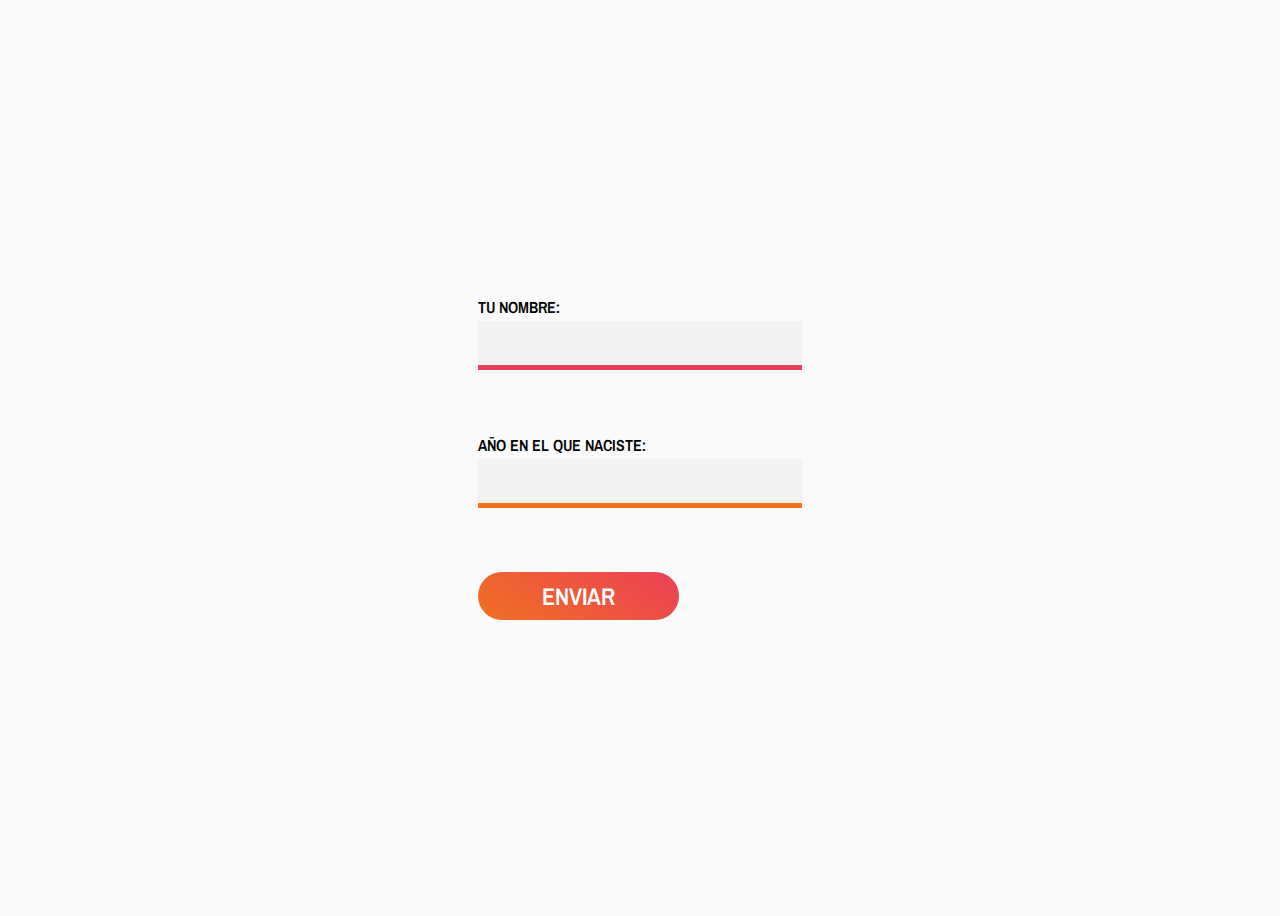
<file: Ejercicio Unidad 3/index.html>
<!DOCTYPE html>
<html lang="es">
  <head>
    <meta charset="utf-8" />
    <meta
      name="viewport"
      content="width=device-width, initial-scale=1, shrink-to-fit=no"
    />
    <title>D3V6</title>
    <link
      href="https://fonts.googleapis.com/css?family=Archivo|Archivo+Narrow:600"
      rel="stylesheet"
    />
    <link href="css/site.css" rel="stylesheet" />
    <link href="css/3.css" rel="stylesheet" />
  </head>

  <body>
    <div id="bienvenida" class="mensaje"></div>
    <form id="formulario">
      <label> Tu nombre: <input type="text" id="nombre" /> </label>
      <label>
        Año en el que naciste: <input type="text" id="fecha" maxlength="4" />
      </label>
      <button type="submit">Enviar</button>
    </form>

    <script src="js/javascript.js"></script>
  </body>
</html>
</file>
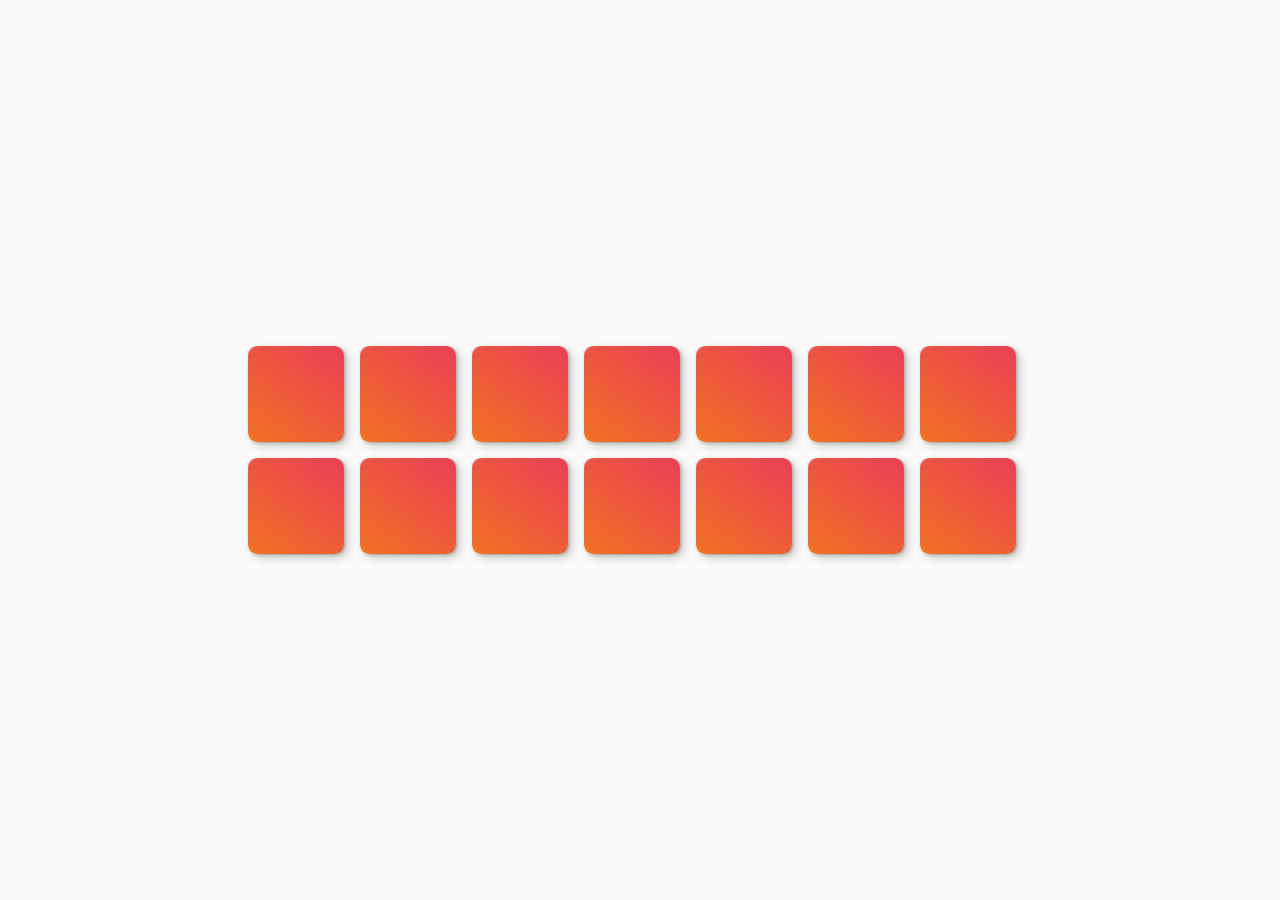
<file: Ejercicio Unidad 5/index.html>
<!DOCTYPE html>
<html lang="es">
  <head>
    <meta charset="utf-8" />
    <meta
      name="viewport"
      content="width=device-width, initial-scale=1, shrink-to-fit=no"
    />
    <title>D3V6</title>
    <link
      href="https://fonts.googleapis.com/css?family=Archivo|Archivo+Narrow:600"
      rel="stylesheet"
    />
    <link href="css/site.css" rel="stylesheet" />
    <link href="css/5.css" rel="stylesheet" />
  </head>

  <body>
    <main><div id="mesa" class="mesa"></div></main>

    <script src="js/variables-globales.js"></script>
    <script src="js/baraja-reparte.js"></script>
    <script src="js/descubrir-comparar.js"></script>
    <script src="js/acierto-error.js"></script>
    <script src="js/iniciar.js"></script>
  </body>
</html>
</file>
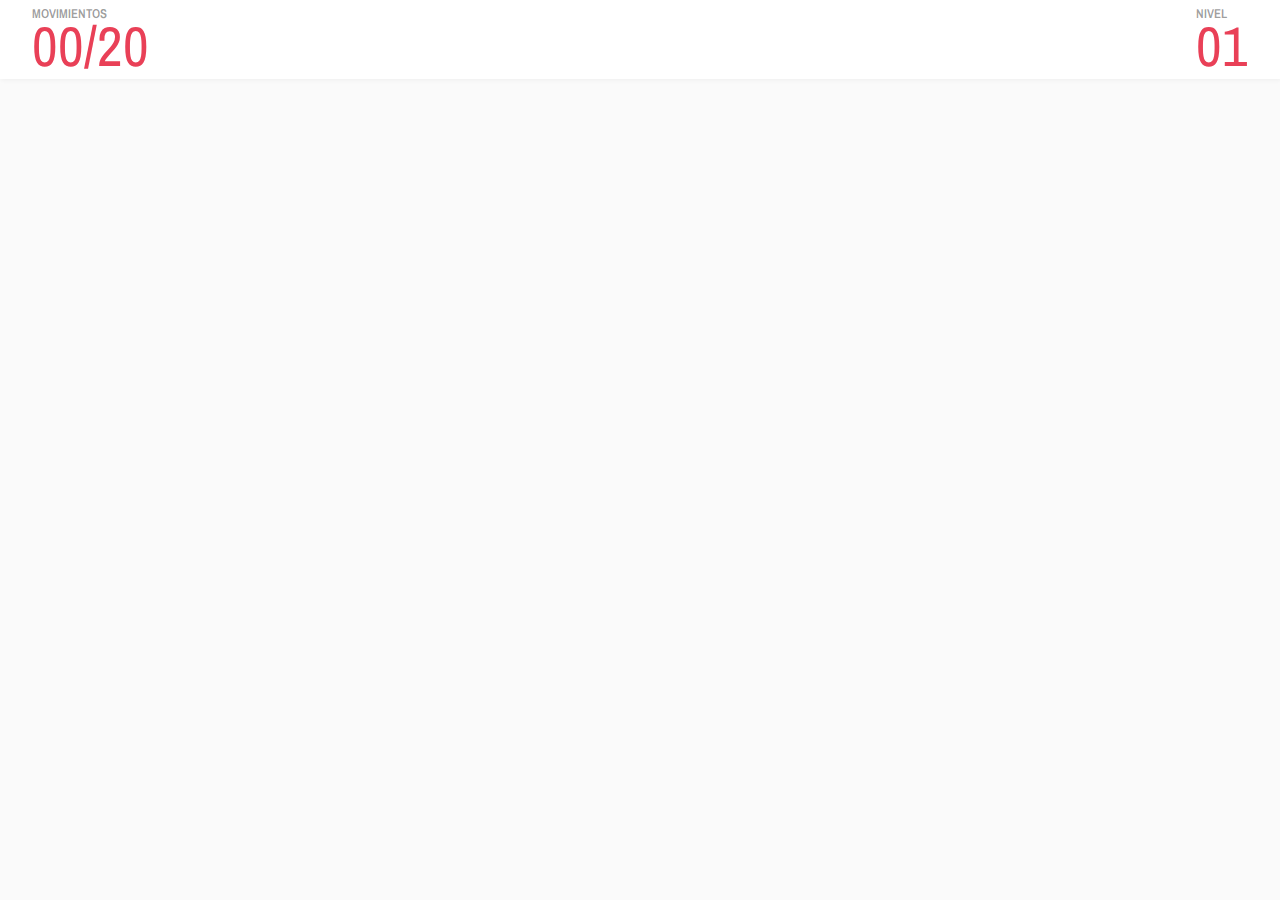
<file: Ejercicio Unidad 6/index.html>
<!DOCTYPE html>
<html lang="es">
  <head>
    <meta charset="utf-8" />
    <meta
      name="viewport"
      content="width=device-width, initial-scale=1, shrink-to-fit=no"
    />
    <title>D3V6</title>
    <link
      href="https://fonts.googleapis.com/css?family=Archivo|Archivo+Narrow:400,600"
      rel="stylesheet"
    />
    <link href="css/site.css" rel="stylesheet" />
    <link href="css/6.css" rel="stylesheet" />
  </head>

  <body>
    <div id="bienvenida" class="bienvenida">
      <h1>👋 ¡Hola! 👋</h1>
      <div class="bienvenida-botones">
        <button type="submit">¡Quiero jugar!</button>
        <button type="submit">Modo relax</button>
      </div>
    </div>
    <header class="cabecera">
      <div class="contadores">
        <div class="contador-item">
          <h4 class="cabecera-titulo">Movimientos</h4>
          <div class="cabecera-num">
            <span id="mov">00</span>/<span id="mov-total">20</span>
          </div>
        </div>
      </div>
      <div class="nivel">
        <h4 class="cabecera-titulo">Nivel</h4>
        <div class="cabecera-num"><span id="nivel">01</span></div>
      </div>
    </header>
    <main>
      <div id="mesa" class="mesa"></div>
      <div id="subeNivel" class="sube-nivel">
        <div class="modal">
          <h2>¡Muy bien!</h2>
          <button id="subir">Siguiente nivel</button>
          <button class="reiniciar">Reiniciar</button>
        </div>
      </div>
      <div id="gameOver" class="game-over">
        <div class="modal">
          <h2>¡Oh no!</h2>
          <p>Te has quedado sin movimientos 😭</p>
          <button class="reiniciar">Reiniciar</button>
        </div>
      </div>
      <div id="endGame" class="end-game">
        <div class="modal">
          <h2>¡Enhorabuena!</h2>
          <p>Has superado todos los niveles 🏆</p>
          <button class="reiniciar">Reiniciar</button>
        </div>
      </div>
    </main>

    <audio
      src="sonidos/acierto.mp3"
      class="sonido"
      id="sonido-acierto"
      preload="auto"
    ></audio>
    <audio
      src="sonidos/error.mp3"
      class="sonido"
      id="sonido-error"
      preload="auto"
    ></audio>
    <audio
      src="sonidos/carta.mp3"
      class="sonido"
      id="sonido-carta"
      preload="auto"
    ></audio>

    <script src="js/variables-globales.js"></script>
    <script src="js/descubrir-comparar.js"></script>
    <script src="js/baraja-reparte.js"></script>
    <script src="js/acierto-error.js"></script>
    <script src="js/contador.js"></script>
    <script src="js/finalizar.js"></script>
    <script src="js/cambia-nivel.js"></script>
    <script src="js/game-over.js"></script>
    <script src="js/iniciar.js"></script>
  </body>
</html>
</file>
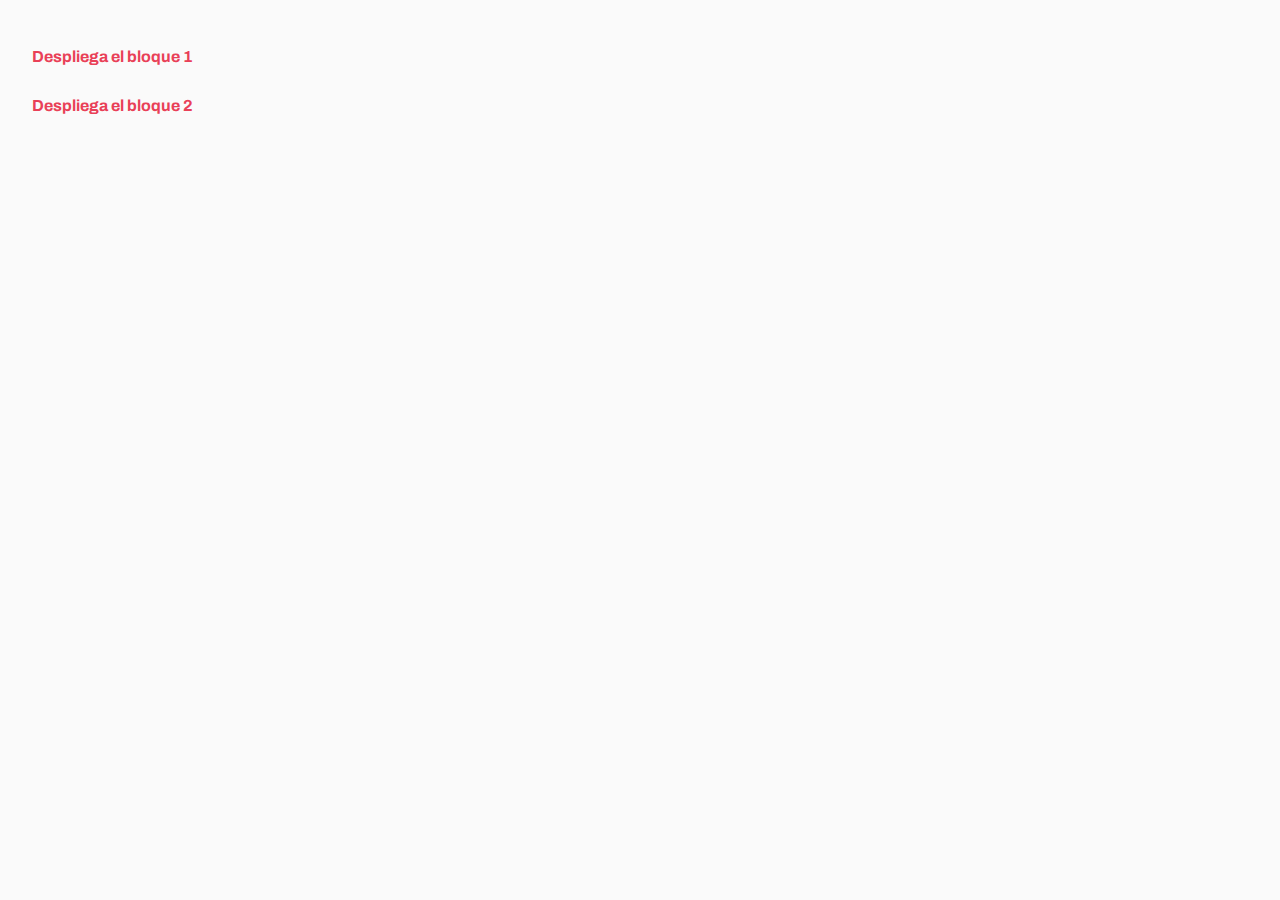
<file: Funciones JS/bloque-desplegable/bloque-desplegable.html>
<!DOCTYPE html>
<html lang="es">
  <head>
    <meta charset="utf-8" />
    <meta
      name="viewport"
      content="width=device-width, initial-scale=1, shrink-to-fit=no"
    />
    <title>D3V6</title>
    <link
      href="https://fonts.googleapis.com/css?family=Archivo|Archivo+Narrow:400,600"
      rel="stylesheet"
    />
    <link href="../css/site.css" rel="stylesheet" />
    <link href="bloque-desplegable.css" rel="stylesheet" />
  </head>

  <body>
    <a href="#bloque1" class="lanzador">Despliega el bloque 1</a>
    <div id="bloque1" class="bloque-contenedor">
      <div class="bloque-contenido">
        <p>
          Bloque 1. Lorem ipsum dolor sit amet, consectetur adipiscing elit, sed
          do eiusmod tempor incididunt ut labore et dolore magna aliqua. Ut enim
          ad minim veniam, quis nostrud exercitation ullamco laboris nisi ut
          aliquip ex ea commodo consequat. Duis aute irure dolor in
          reprehenderit in voluptate velit esse cillum dolore eu fugiat nulla
          pariatur. Excepteur sint occaecat cupidatat non proident, sunt in
          culpa qui officia deserunt mollit anim id est laborum.
        </p>
      </div>
    </div>
    <a href="#bloque2" class="lanzador">Despliega el bloque 2</a>
    <div id="bloque2" class="bloque-contenedor">
      <div class="bloque-contenido">
        <p>
          Bloque 2. Lorem ipsum dolor sit amet, consectetur adipiscing elit, sed
          do eiusmod tempor incididunt ut labore et dolore magna aliqua. Ut enim
          ad minim veniam, quis nostrud exercitation ullamco laboris nisi ut
          aliquip ex ea commodo consequat. Duis aute irure dolor in
          reprehenderit in voluptate velit esse cillum dolore eu fugiat nulla
          pariatur. Excepteur sint occaecat cupidatat non proident, sunt in
          culpa qui officia deserunt mollit anim id est laborum.
        </p>
      </div>
    </div>
    <script src="bloque-desplegable.js"></script>
  </body>
</html>
</file>
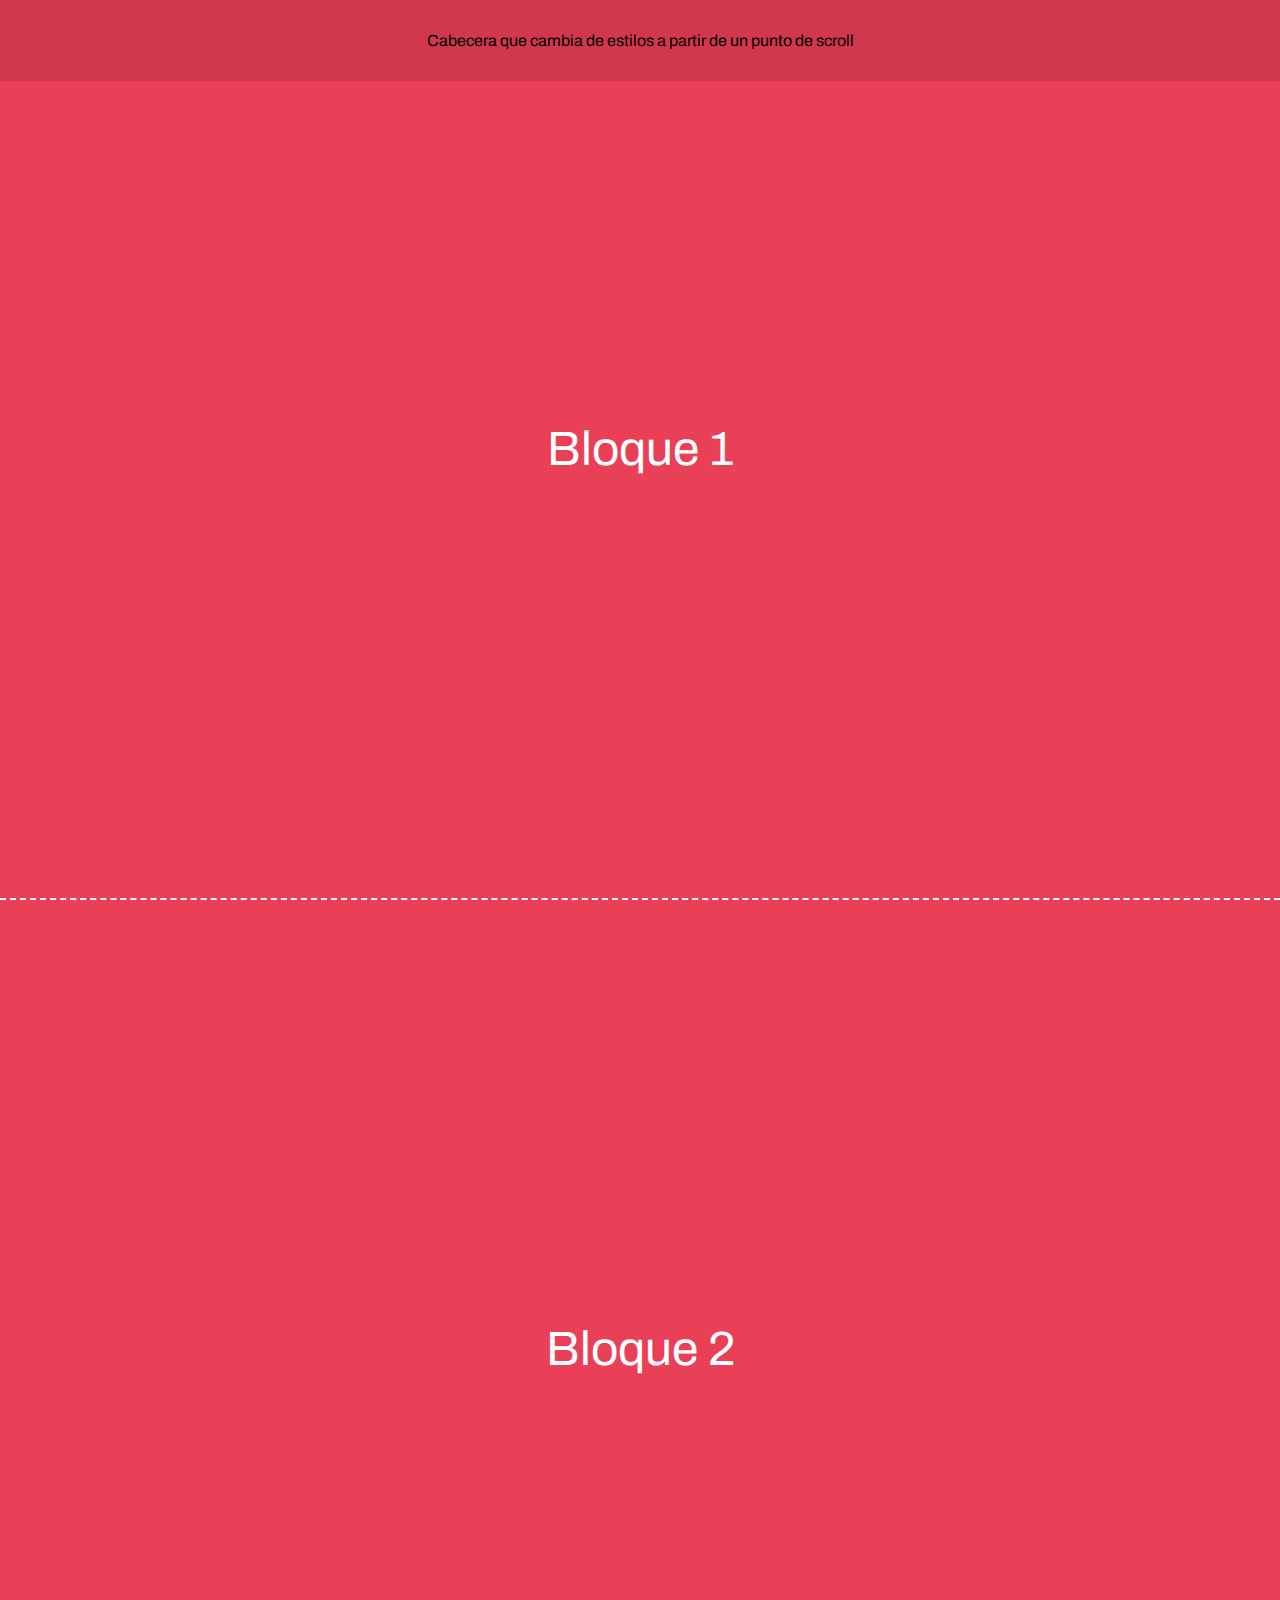
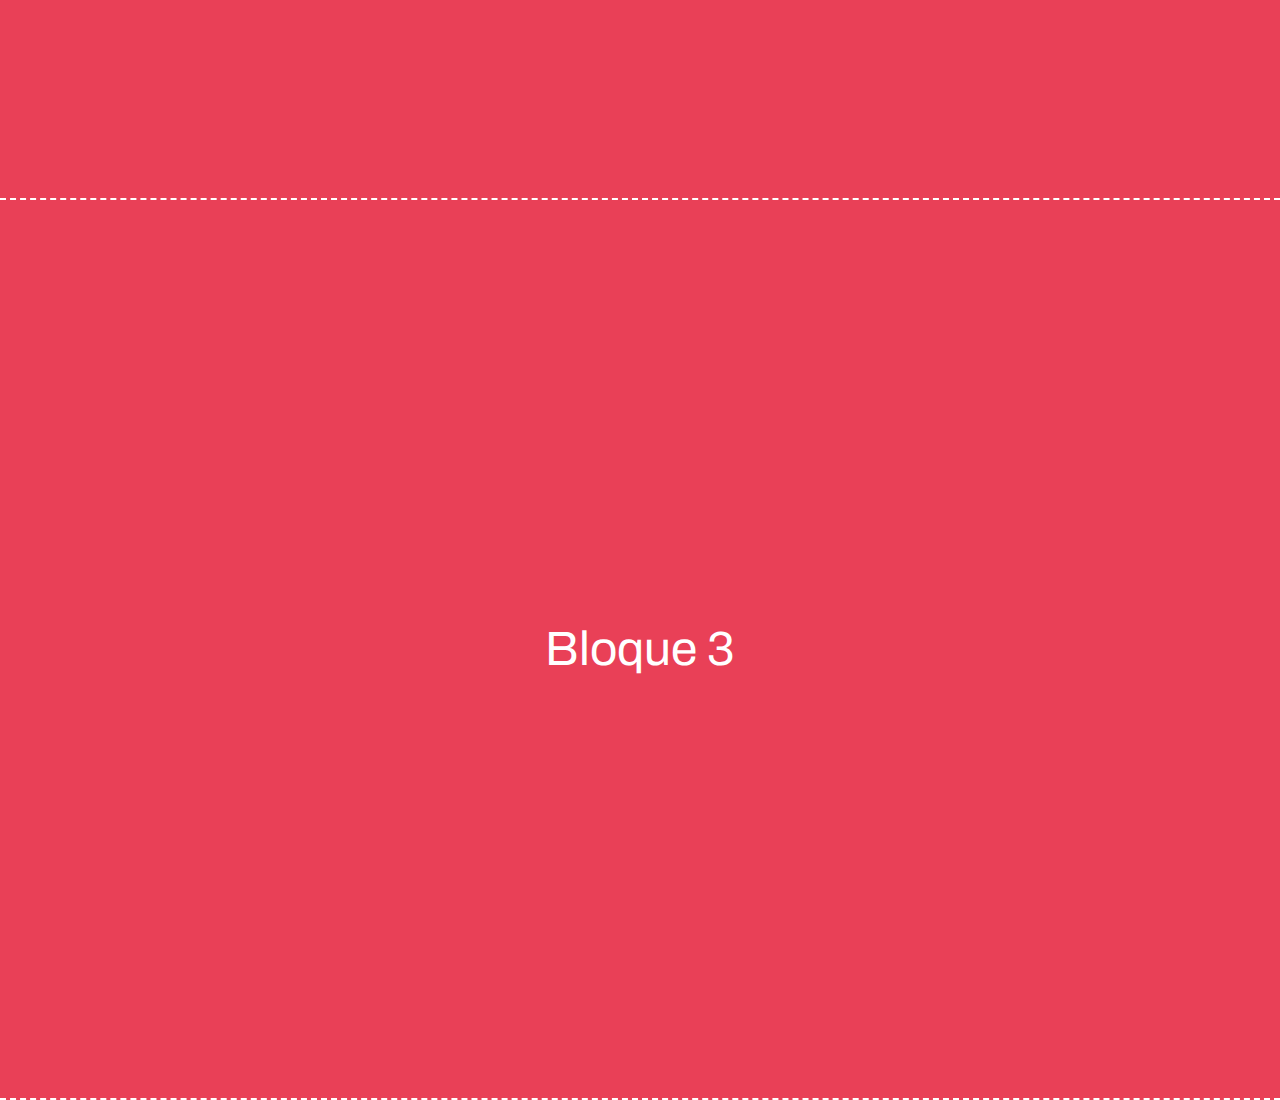
<file: Funciones JS/cabecera-scroll/cabecera-scroll.html>
<!DOCTYPE html>
<html lang="es">
  <head>
    <meta charset="utf-8" />
    <meta
      name="viewport"
      content="width=device-width, initial-scale=1, shrink-to-fit=no"
    />
    <title>D3V6</title>
    <link
      href="https://fonts.googleapis.com/css?family=Archivo|Archivo+Narrow:400,600"
      rel="stylesheet"
    />
    <link href="../css/site.css" rel="stylesheet" />
    <link href="cabecera-scroll.css" rel="stylesheet" />
  </head>

  <body>
    <div class="cabecera">
      Cabecera que cambia de estilos a partir de un punto de scroll
    </div>
    <div class="bloque portada">Bloque 1</div>
    <div class="bloque">Bloque 2</div>
    <div class="bloque">Bloque 3</div>
    <script src="cabecera-scroll.js"></script>
  </body>
</html>
</file>
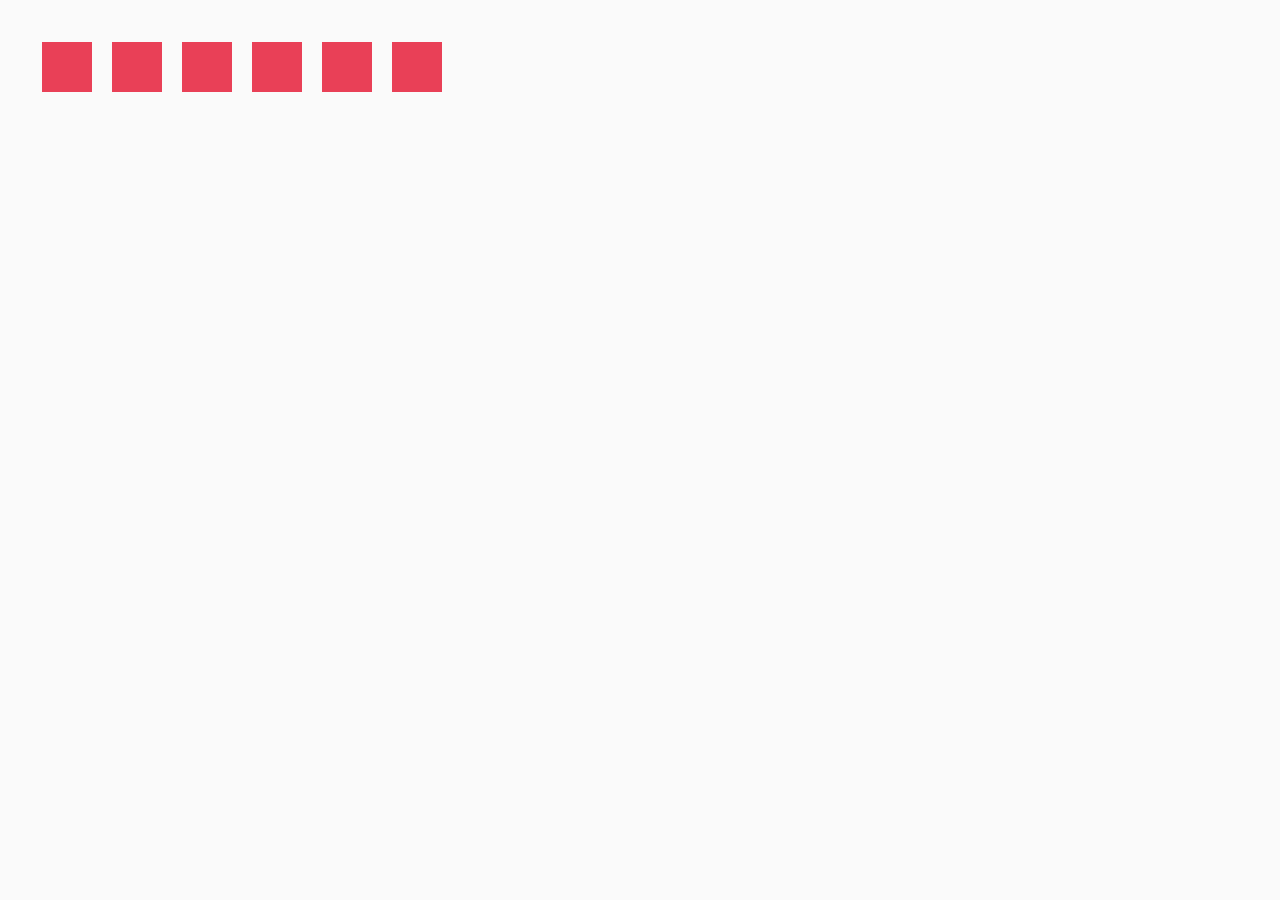
<file: Funciones JS/cambia-clase/cambia-clase.html>
<!DOCTYPE html>
<html lang="es">
  <head>
    <meta charset="utf-8" />
    <meta
      name="viewport"
      content="width=device-width, initial-scale=1, shrink-to-fit=no"
    />
    <title>D3V6</title>
    <link
      href="https://fonts.googleapis.com/css?family=Archivo|Archivo+Narrow:400,600"
      rel="stylesheet"
    />
    <link href="../css/site.css" rel="stylesheet" />
    <link href="cambia-clase.css" rel="stylesheet" />
  </head>

  <body>
    <div class="elemento"></div>
    <div class="elemento"></div>
    <div class="elemento"></div>
    <div class="elemento"></div>
    <div class="elemento"></div>
    <div class="elemento"></div>

    <script src="cambia-clase.js"></script>
  </body>
</html>
</file>
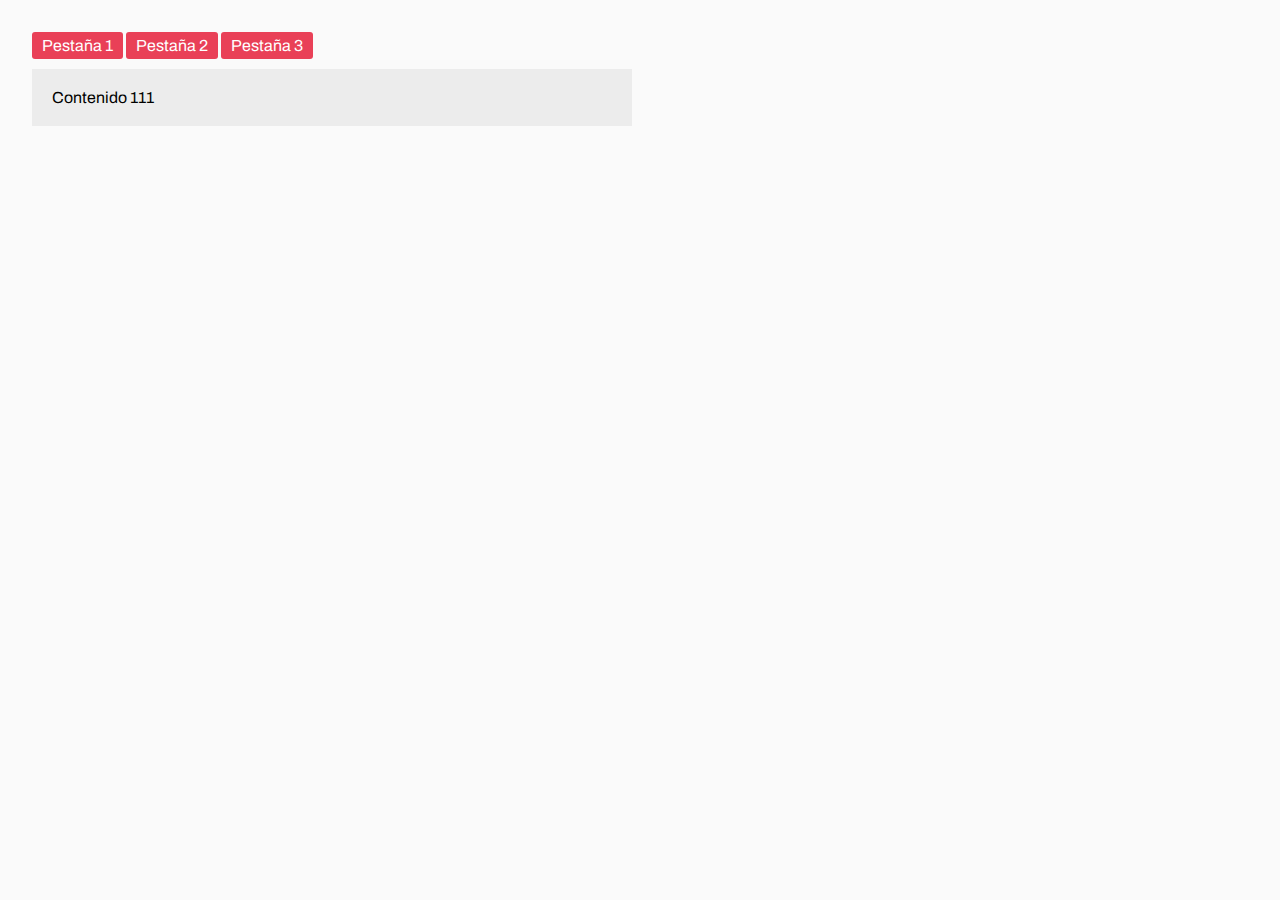
<file: Funciones JS/tabs/tabs.html>
<!DOCTYPE html>
<html lang="es">
  <head>
    <meta charset="utf-8" />
    <meta
      name="viewport"
      content="width=device-width, initial-scale=1, shrink-to-fit=no"
    />
    <title>D3V6</title>
    <link
      href="https://fonts.googleapis.com/css?family=Archivo|Archivo+Narrow:400,600"
      rel="stylesheet"
    />
    <link href="../css/site.css" rel="stylesheet" />
    <link href="tabs.css" rel="stylesheet" />
  </head>

  <body>
    <div class="sistema-pestanas">
      <div class="pestanas">
        <a href="#pestana1">Pestaña 1</a>
        <a href="#pestana2">Pestaña 2</a>
        <a href="#pestana3">Pestaña 3</a>
      </div>
      <div class="contenido-pestanas">
        <div class="bloque activo" id="pestana1">Contenido 111</div>
        <div class="bloque" id="pestana2">Contenido 222222</div>
        <div class="bloque" id="pestana3">Contenido 333333333</div>
      </div>
    </div>

    <script src="tabs.js"></script>
  </body>
</html>
</file>
<file: Ejercicio Unidad 3/css/site.css>
:root {
  --bg: #fafafa;
  --font: "Archivo", sans-serif;
  --font-display: "Archivo Narrow", sans-serif;
  --hotpink: #e94057;
  --orange: #f27121;
  --gradient: linear-gradient(35deg, var(--orange), var(--hotpink));
}

body {
  min-height: 100vh;
  background: var(--bg);
  font-family: var(--font);
}
</file>
<file: Ejercicio Unidad 3/css/3.css>
body {
  display: flex;
  flex-direction: column;
  justify-content: center;
  align-items: center;
}

label {
  display: block;
  margin-bottom: 4rem;
  font-family: var(--font-display);
  font-weight: 600;
  text-transform: uppercase;
}

input {
  display: block;
  min-width: 20rem;
  margin-top: 0.2rem;
  background: rgba(0, 0, 0, 0.03);
  padding: 0.5rem 0.1rem;
  border: 0;
  border-bottom: 5px solid var(--hotpink);
  font-size: 1.5rem;
  color: var(--hotpink);
}

input:focus {
  outline: 0;
  background: rgba(0, 0, 0, 0.06);
}

label:nth-of-type(even) input {
  border-bottom-color: var(--orange);
  color: var(--orange);
}

button {
  cursor: pointer;
  border: 0;
  background-image: var(--gradient);
  padding: 0.75rem 4rem;
  border-radius: 5rem;
  color: white;
  font-family: var(--font-display);
  font-weight: 600;
  text-transform: uppercase;
  font-size: 1.5rem;
  line-height: 1;
  transition: 0.3s;
}

button:hover,
button:focus {
  opacity: 0.9;
  outline: 0;
}

.mensaje {
  background-image: var(--gradient);
  margin-bottom: 2rem;
  color: white;
  padding: 1rem 3rem;
  border-radius: 10px;
  font-size: 1.5rem;
}

.mensaje:empty {
  display: none;
}

.mensaje p {
  margin: 1em 0;
}
</file>
<file: Ejercicio Unidad 5/css/site.css>
:root {
  --bg: #fafafa;
  --font: "Archivo", sans-serif;
  --font-display: "Archivo Narrow", sans-serif;
  --hotpink: #e94057;
  --orange: #f27121;
  --gradient: linear-gradient(35deg, var(--orange), var(--hotpink));
}

body {
  margin: auto;
  min-height: 100vh;
  background: var(--bg);
  font-family: var(--font);
}
</file>
<file: Ejercicio Unidad 5/css/5.css>
body {
  font-size: 2rem;
  display: flex;
  flex-direction: column;
}

main {
  flex-grow: 1;
  display: flex;
  justify-content: center;
  position: relative;
}

.mesa {
  display: flex;
  flex-wrap: wrap;
  align-items: center;
  align-content: center;
  max-width: 50rem;
  margin: auto;
}

.tarjeta {
  width: 6rem;
  height: 6rem;
  margin: 0.5rem;
  border-radius: 0.3em;
  background-image: var(--gradient);
  box-shadow: 1px 1px 3px rgba(0, 0, 0, 0.25), 4px 4px 10px rgba(0, 0, 0, 0.2);
  position: relative;
  transition: 0.3s;
  cursor: pointer;
  backface-visibility: hidden;
  transform-style: preserve-3d;
}

.tarjeta__contenido {
  position: absolute;
  left: 0;
  right: 0;
  top: 0;
  bottom: 0;
  transform: rotateY(-180deg);
  backface-visibility: hidden;
  background-color: white;
  box-shadow: 1px 1px 3px rgba(0, 0, 0, 0.25), 4px 4px 10px rgba(0, 0, 0, 0.2);
  border-radius: 0.3em;
  display: flex;
  justify-content: center;
  align-items: center;
  font-size: 2.5rem;
  padding-top: 0.4rem;
}

.tarjeta__contenido::selection {
  background: transparent;
}

.tarjeta.descubierta {
  transform: rotateY(-180deg);
}

@keyframes error {
  10%,
  90% {
    transform: rotateY(-180deg) translateX(-1px);
  }
  20%,
  80% {
    transform: rotateY(-180deg) translateX(2px);
  }
  30%,
  50%,
  70% {
    transform: rotateY(-180deg) translateX(-4px);
  }
  40%,
  60% {
    transform: rotateY(-180deg) translateX(4px);
  }
}

@keyframes acierto {
  from {
    transform: rotateY(-180deg) scale3d(1, 1, 1);
    opacity: 1;
  }

  25% {
    transform: rotateY(-180deg) scale3d(1.1, 1.1, 1.1);
    opacity: 1;
  }

  to {
    transform: rotateY(-180deg) scale3d(1, 1, 1);
    opacity: 0;
  }
}

.acertada {
  pointer-events: none;
}

.acertada .tarjeta__contenido {
  animation: acierto 1.3s ease-in-out forwards;
}

.error {
  animation: error 0.82s cubic-bezier(0.36, 0.07, 0.19, 0.97) both;
}
</file>
<file: Ejercicio Unidad 6/css/site.css>
:root {
  --bg: #fafafa;
  --font: "Archivo", sans-serif;
  --font-display: "Archivo Narrow", sans-serif;
  --hotpink: #e94057;
  --orange: #f27121;
  --gradient: linear-gradient(35deg, var(--orange), var(--hotpink));
}

body {
  margin: auto;
  min-height: 100vh;
  background: var(--bg);
  font-family: var(--font);
}
</file>
<file: Ejercicio Unidad 6/css/6.css>
body {
  font-size: 2rem;
  display: flex;
  flex-direction: column;
  position: relative;
}

.bienvenida {
  display: none;
  //display: flex;
  position: absolute;
  top: 0;
  bottom: 0;
  left: 0;
  right: 0;
  background: white;
  flex-direction: column;
  align-items: center;
  justify-content: center;
  text-align: center;
  z-index: 1;
}

.bienvenida h1 {
  font-family: var(--font-display);
  text-transform: uppercase;
  font-size: 5rem;
  margin-top: 0;
}

.bienvenida-botones {
  display: flex;
}

.bienvenida button {
  padding: 1rem 3rem;
  margin: 0 1rem;
  min-width: 20rem;
}

.cabecera {
  padding: 0.5rem 2rem;
  background: white;
  box-shadow: 1px 1px 5px rgba(0, 0, 0, 0.05);
  display: flex;
  justify-content: space-between;
  align-items: baseline;
}

.cabecera-titulo {
  font-family: var(--font-display);
  font-weight: 600;
  font-size: 0.8rem;
  text-transform: uppercase;
  line-height: 1;
  margin: 0;
  color: rgba(0, 0, 0, 0.4);
}

.cabecera-num {
  font-family: var(--font-display);
  color: var(--hotpink);
  font-weight: 400;
  font-size: 3.5rem;
  line-height: 0.9;
}

.contadores {
  display: flex;
}

.contador-item {
  margin-right: 2rem;
}

main {
  flex-grow: 1;
  display: flex;
  justify-content: center;
  position: relative;
}

.mesa {
  display: flex;
  flex-wrap: wrap;
  align-items: center;
  align-content: center;
  max-width: 50rem;
  margin: auto;
}

.tarjeta {
  width: 6rem;
  height: 6rem;
  margin: 0.5rem;
  border-radius: 0.3em;
  background-image: var(--gradient);
  box-shadow: 1px 1px 3px rgba(0, 0, 0, 0.25), 4px 4px 10px rgba(0, 0, 0, 0.2);
  position: relative;
  transition: 0.3s;
  cursor: pointer;
  backface-visibility: hidden;
  transform-style: preserve-3d;
}

.tarjeta__contenido {
  position: absolute;
  left: 0;
  right: 0;
  top: 0;
  bottom: 0;
  transform: rotateY(-180deg);
  backface-visibility: hidden;
  background-color: white;
  box-shadow: 1px 1px 3px rgba(0, 0, 0, 0.25), 4px 4px 10px rgba(0, 0, 0, 0.2);
  border-radius: 0.3em;
  display: flex;
  justify-content: center;
  align-items: center;
  font-size: 2.5rem;
  padding-top: 0.4rem;
}

.tarjeta__contenido::selection {
  background: transparent;
}

.tarjeta.descubierta {
  transform: rotateY(-180deg);
}

@keyframes error {
  10%,
  90% {
    transform: rotateY(-180deg) translateX(-1px);
  }
  20%,
  80% {
    transform: rotateY(-180deg) translateX(2px);
  }
  30%,
  50%,
  70% {
    transform: rotateY(-180deg) translateX(-4px);
  }
  40%,
  60% {
    transform: rotateY(-180deg) translateX(4px);
  }
}

@keyframes acierto {
  from {
    transform: rotateY(-180deg) scale3d(1, 1, 1);
    opacity: 1;
  }

  25% {
    transform: rotateY(-180deg) scale3d(1.1, 1.1, 1.1);
    opacity: 1;
  }

  to {
    transform: rotateY(-180deg) scale3d(1, 1, 1);
    opacity: 0;
  }
}

.acertada {
  pointer-events: none;
}

.acertada .tarjeta__contenido {
  animation: acierto 1.3s ease-in-out forwards;
}

.error {
  animation: error 0.82s cubic-bezier(0.36, 0.07, 0.19, 0.97) both;
}

.sube-nivel,
.game-over,
.end-game {
  display: none;
  position: absolute;
  top: 0;
  bottom: 0;
  left: 0;
  right: 0;
  background-image: var(--gradient);
}

.sube-nivel.visible,
.game-over.visible,
.end-game.visible{
  display: flex;
}

.modal {
  background: white;
  padding: 3rem 3rem 1rem;
  margin: auto;
  text-align: center;
  display: flex;
  flex-direction: column;
  align-items: center;
  justify-content: space-between;
  border-radius: 10px;
  box-shadow: 1px 1px 3px rgba(0, 0, 0, 0.25), 4px 4px 10px rgba(0, 0, 0, 0.2);
}

.modal h2 {
  color: var(--orange);
  font-family: var(--font-display);
  margin: 0;
}

.modal p {
  font-size: 1.5rem;
}

.modal button {
  margin: 3rem 0;
}

button {
  cursor: pointer;
  border: 0;
  background-image: var(--gradient);
  padding: 0.75rem 4rem;
  border-radius: 5rem;
  color: white;
  font-family: var(--font-display);
  font-weight: 600;
  text-transform: uppercase;
  font-size: 1.5rem;
  line-height: 1;
  transition: 0.3s;
}

button:hover,
button:focus {
  opacity: 0.9;
  outline: 0;
}

.modal .reiniciar {
  color: var(--hotpink);
  background: transparent;
  border: 0;
  text-transform: capitalize;
  font-family: var(--font);
  font-size: 1rem;
  margin: 0;
}


.sonido{
  display: none;
}
</file>
<file: Funciones JS/css/site.css>
:root {
  --bg: #fafafa;
  --font: "Archivo", sans-serif;
  --font-display: "Archivo Narrow", sans-serif;
  --hotpink: #e94057;
  --orange: #f27121;
  --gradient: linear-gradient(35deg, var(--orange), var(--hotpink));
}

*{
  box-sizing: border-box;
}

body {
  padding: 2rem;
  margin: auto;
  min-height: 100vh;
  background: var(--bg);
  font-family: var(--font);
}

.enlaces-funciones{
  list-style: none;
  padding-left: 0;
}
.enlaces-funciones li {
  margin-bottom: 1rem;
}
.enlaces-funciones a{
  color: var(--hotpink);
  text-decoration: none;
  font-size: 1.2rem;
}

.enlaces-funciones a::after{
  content: "\25B6\FE0E";
  margin-left: .5rem;
  font-size: .6rem;
  vertical-align: .1em;
}
</file>
<file: Funciones JS/bloque-desplegable/bloque-desplegable.css>
.lanzador{
  color: #e94057;
  text-decoration: none;
  font-weight: bold;
  margin-top: 1rem;
  margin-bottom: 1rem;
  display: inline-block;
}

.bloque-contenedor{
  overflow: hidden;
  max-height: 0;
  background-color: #ECECEC;
  transition: max-height .3s;
}

.bloque-contenido{
  padding: 1rem 2rem;
}
</file>
<file: Funciones JS/cabecera-scroll/cabecera-scroll.css>
body{
  padding: 0;
}

.cabecera{
  position: fixed;
  top: 0;
  left: 0;
  right: 0;
  padding: 2rem;
  text-align: center;
  background-color: #d1384d;
  transition: background-color .3s;
}

.cabecera.scroll{
  background-color: #fafafa;
}

.bloque{
  min-height: 100vh;
  background-color: #e94057;
  border-bottom: 2px dashed white;
  display: flex;
  justify-content: center;
  align-items: center;
  font-size: 3rem;
  color: white;
}
</file>
<file: Funciones JS/cambia-clase/cambia-clase.css>
.elemento{
  width: 50px;
  height: 50px;
  background-color: #e94057;
  margin: 10px;
  float: left;
}


.activo{
 background-color: lightblue;
}
</file>
<file: Funciones JS/tabs/tabs.css>
.sistema-pestanas{
  margin-bottom: 100px;
}

.pestanas{
  margin-bottom: 10px;
}

.pestanas a{
  text-decoration: none;
  color: #fff;
  padding: 5px 10px;
  display: inline-block;
  background-color: #e94057;
  border-radius: 3px;
}

.contenido-pestanas .bloque{
  display: none;
  background-color: #ECECEC;
  padding: 20px;
  max-width: 600px;
}

.contenido-pestanas .bloque.activo{
  display: block;
}
</file>
